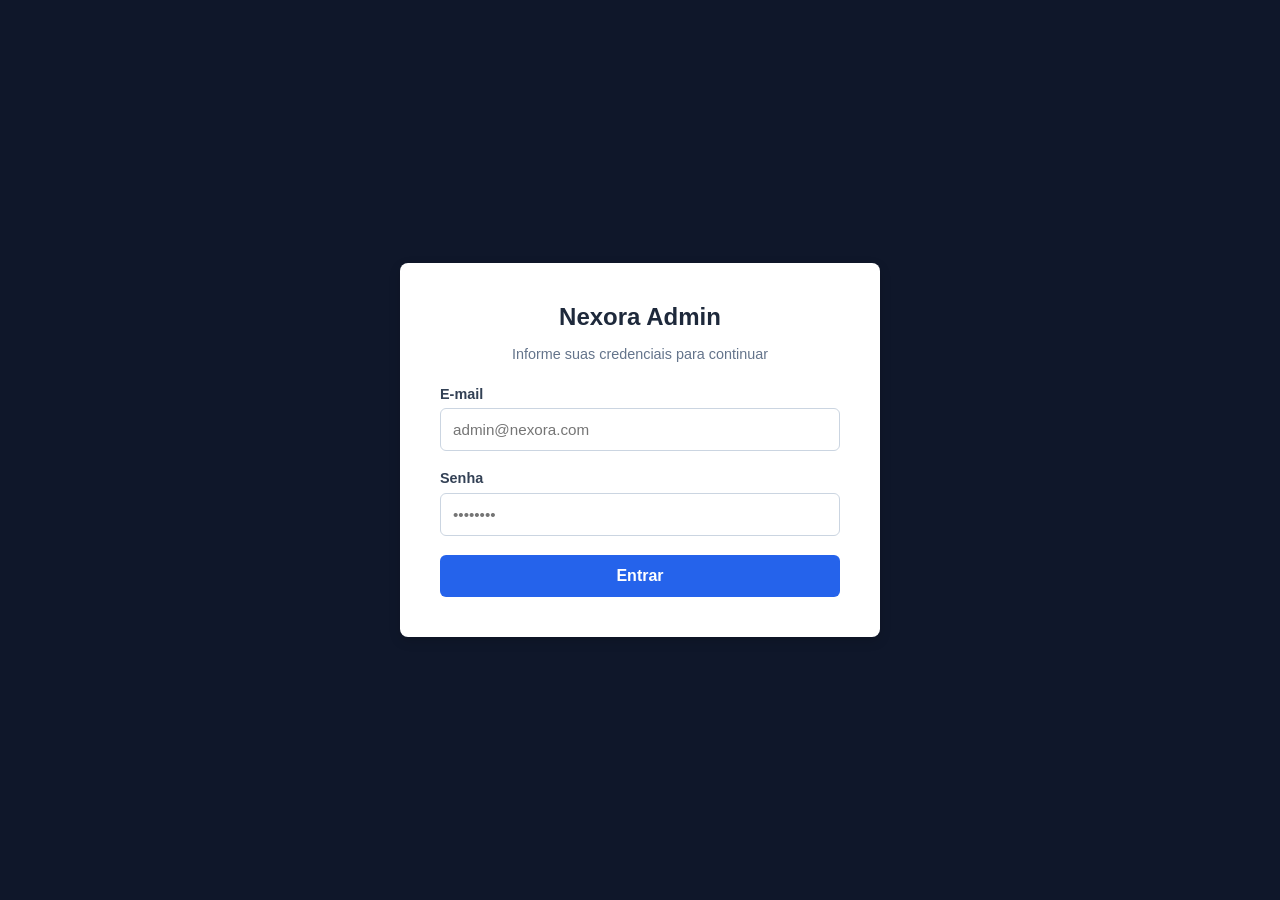
<file: Nexora.API/wwwroot/admin/index.html>
﻿<!DOCTYPE html>
<html lang="pt-BR">
<head>
    <meta charset="UTF-8">
    <meta name="viewport" content="width=device-width, initial-scale=1.0">
    <title>Nexora - Painel do Administrador</title>
    <link rel="stylesheet" href="../css/style.css">
    <style>
        .login-body {
            display: flex;
            justify-content: center;
            align-items: center;
            min-height: 100vh;
            background-color: #0f172a;
        }

        .login-card {
            background-color: #ffffff;
            padding: 2.5rem;
            border-radius: 8px;
            box-shadow: 0 4px 12px rgba(0, 0, 0, 0.15);
            width: 100%;
            max-width: 400px;
        }

            .login-card h2 {
                margin-top: 0;
                color: #1e293b;
                text-align: center;
                margin-bottom: 0.5rem;
            }

            .login-card p {
                text-align: center;
                color: #64748b;
                font-size: 0.9rem;
                margin-bottom: 1.5rem;
            }

        .form-group {
            margin-bottom: 1.2rem;
        }

            .form-group label {
                display: block;
                margin-bottom: 0.4rem;
                font-size: 0.9rem;
                font-weight: 600;
                color: #334155;
            }

            .form-group input {
                width: 100%;
                padding: 0.75rem;
                border: 1px solid #cbd5e1;
                border-radius: 6px;
                font-size: 0.95rem;
                box-sizing: border-box;
            }

                .form-group input:focus {
                    outline: none;
                    border-color: #2563eb;
                    box-shadow: 0 0 0 3px rgba(37, 99, 235, 0.1);
                }

        .btn-submit {
            width: 100%;
            padding: 0.75rem;
            background-color: #2563eb;
            color: white;
            border: none;
            border-radius: 6px;
            font-size: 1rem;
            font-weight: 600;
            cursor: pointer;
            transition: background 0.2s;
        }

            .btn-submit:hover {
                background-color: #1d4ed8;
            }

        .alert-error {
            display: none;
            background-color: #fef2f2;
            color: #dc2626;
            border: 1px solid #fecaca;
            padding: 0.75rem;
            border-radius: 6px;
            font-size: 0.875rem;
            margin-bottom: 1rem;
        }
    </style>
</head>
<body class="login-body">

    <div class="login-card">
        <h2>Nexora Admin</h2>
        <p>Informe suas credenciais para continuar</p>

        <div id="mensagem-erro" class="alert-error"></div>

        <form id="login-form">
            <div class="form-group">
                <label for="email">E-mail</label>
                <input type="email" id="email" placeholder="admin@nexora.com" required autocomplete="email">
            </div>

            <div class="form-group">
                <label for="senha">Senha</label>
                <input type="password" id="senha" placeholder="••••••••" required autocomplete="current-password">
            </div>

            <button type="submit" class="btn-submit" id="btn-login">Entrar</button>
        </form>
    </div>

    <script src="../js/api.js"></script>
    <script src="../js/auth.js"></script>
    <script>
        document.addEventListener("DOMContentLoaded", () => {
            // Se já tiver token salvo, redireciona direto pro dashboard
            if (localStorage.getItem("nexora_token")) {
                window.location.href = "dashboard.html";
            }

            const form = document.getElementById("login-form");
            const emailInput = document.getElementById("email");
            const senhaInput = document.getElementById("senha");
            const btnLogin = document.getElementById("btn-login");
            const divErro = document.getElementById("mensagem-erro");

            form.addEventListener("submit", async (e) => {
                e.preventDefault();
                divErro.style.display = "none";
                btnLogin.innerText = "Entrando...";
                btnLogin.disabled = true;

                try {
                    await fazerLogin(emailInput.value, senhaInput.value);
                } catch (error) {
                    divErro.innerText = error.message || "E-mail ou senha inválidos.";
                    divErro.style.display = "block";
                } finally {
                    btnLogin.innerText = "Entrar";
                    btnLogin.disabled = false;
                }
            });
        });
    </script>
</body>
</html>
</file>
<file: Nexora.API/wwwroot/css/style.css>
﻿:root {
    --primary: #0f172a;
    --accent: #2563eb;
    --background: #f8fafc;
    --text: #1e293b;
}

body {
    font-family: 'Segoe UI', Tahoma, Geneva, Verdana, sans-serif;
    margin: 0;
    padding: 0;
    background-color: var(--background);
    color: var(--text);
}

.container {
    max-width: 1200px;
    margin: 0 auto;
    padding: 20px;
}

.btn {
    background-color: var(--accent);
    color: white;
    border: none;
    padding: 10px 20px;
    border-radius: 6px;
    cursor: pointer;
}

    .btn:hover {
        opacity: 0.9;
    }
</file>
